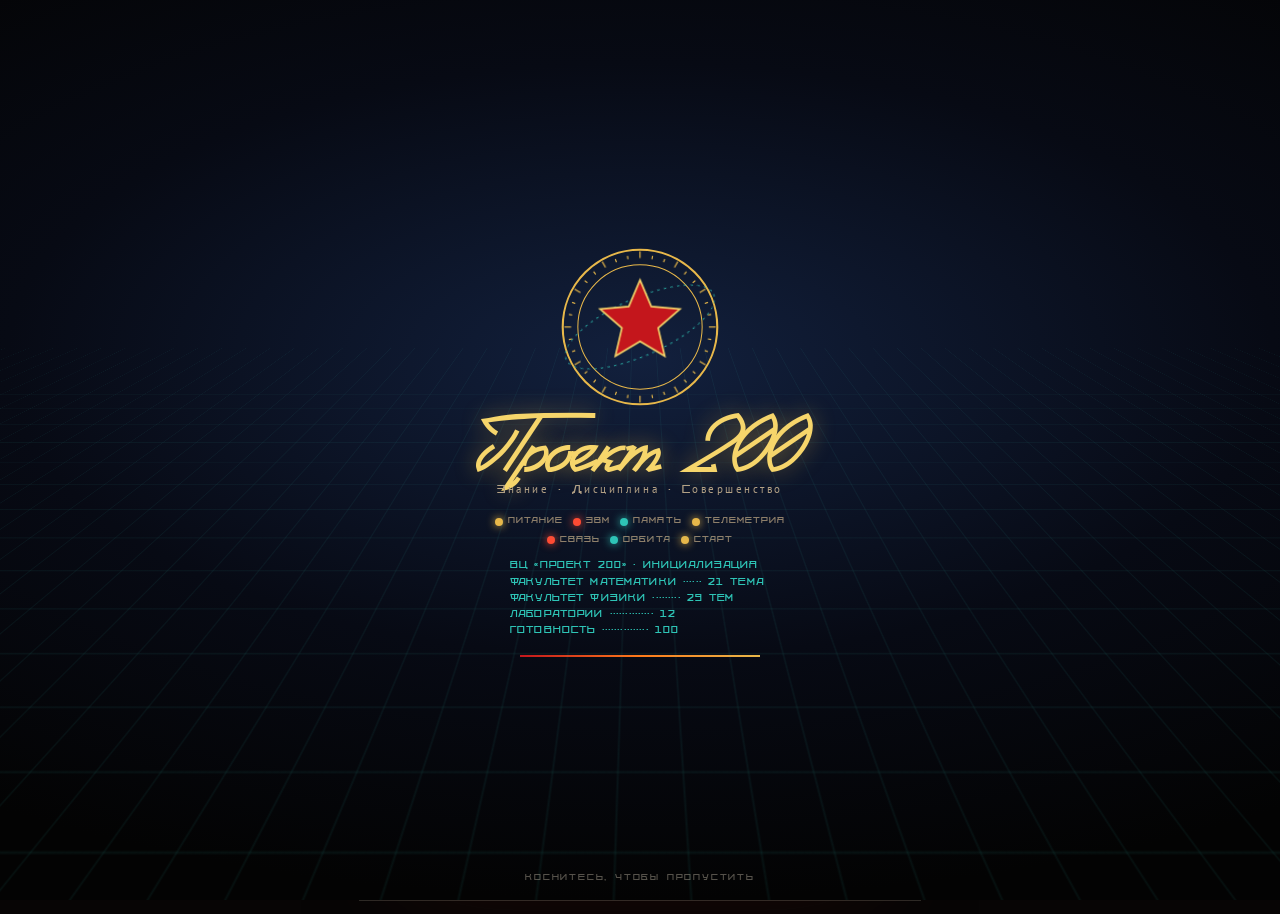
<file: index.html>
<!DOCTYPE html>
<html lang="ru">
<head>
<meta charset="utf-8">
<meta name="viewport" content="width=device-width,initial-scale=1,viewport-fit=cover">
<meta name="theme-color" content="#12100E">
<meta name="apple-mobile-web-app-capable" content="yes">
<meta name="mobile-web-app-capable" content="yes">
<meta name="apple-mobile-web-app-status-bar-style" content="black">
<meta name="apple-mobile-web-app-title" content="ПРОЕКТ 200">
<meta name="description" content="ПРОЕКТ 200 — персональная система подготовки к ЕГЭ по профильной математике и физике. Работает офлайн.">
<title>ПРОЕКТ 200</title>
<link rel="manifest" href="manifest.json">
<link rel="icon" type="image/png" sizes="192x192" href="icon-192.png">
<link rel="apple-touch-icon" href="icon-180.png">
<link rel="preload" href="kosmos129.ttf" as="font" type="font/ttf" crossorigin>
<link rel="preload" href="vkhute.ttf" as="font" type="font/ttf" crossorigin>
<link rel="stylesheet" href="https://fonts.googleapis.com/css2?family=PT+Sans:wght@400;700&display=swap">
<link rel="stylesheet" href="styles.css">
<script>try{var t=localStorage.getItem("p200-theme");if(t)document.documentElement.setAttribute("data-theme",t)}catch(e){}</script>
</head>
<body>
<div class="boot" id="boot">
  <div>Проект 200</div>
  <div>Знание · Дисциплина · Совершенство</div>
  <div>Загрузка…</div>
  <noscript><div>ДЛЯ РАБОТЫ НУЖЕН JAVASCRIPT</div></noscript>
</div>
<header id="top">
  <button class="back hide" id="backBtn" aria-label="Назад">‹</button>
  <svg class="logo" viewBox="0 0 34 34" aria-hidden="true"><circle class="disc" cx="17" cy="17" r="16"/><polygon class="gs" points="17,8.5 19.29,14.84 26.03,15.06 20.71,19.2 22.59,25.69 17,21.9 11.41,25.69 13.29,19.2 7.96,15.06 14.71,14.84"/></svg>
  <div class="ttl"><b id="ttl">ПРОЕКТ 200</b><span id="sub">Знание. Дисциплина. Совершенство.</span></div>
  <div id="topx"></div>
  <button class="ibtn" id="themeBtn" type="button" aria-label="Сменить тему оформления"><svg viewBox="0 0 24 24" aria-hidden="true"><path d="M20 14.5A8 8 0 0 1 9.5 4a8 8 0 1 0 10.5 10.5z"/></svg></button>
</header>
<main id="view"></main>
<nav id="nav">
  <button data-go="home"><svg viewBox="0 0 24 24"><use href="#i-file"/></svg>Дело</button>
  <button data-go="fac/math"><svg viewBox="0 0 24 24"><use href="#i-compass"/></svg>Матем.</button>
  <button data-go="fac/phys"><svg viewBox="0 0 24 24"><use href="#i-atom"/></svg>Физика</button>
  <button data-go="exam"><svg viewBox="0 0 24 24"><use href="#i-seal"/></svg>Комиссия</button>
  <button data-go="more"><svg viewBox="0 0 24 24"><use href="#i-menu"/></svg>Ещё</button>
</nav>

<svg width="0" height="0" style="position:absolute" aria-hidden="true">
  <defs>
    <symbol id="i-star" viewBox="0 0 100 100"><path fill="#ffd27a" d="M50 4l13.4 31.6 34.2 3-26 22.5 7.8 33.5L50 77 20.6 94.6l7.8-33.5-26-22.5 34.2-3z"/><path fill="#b3261e" d="M50 16l9.8 23 24.9 2.2-18.9 16.4 5.7 24.4L50 69.2 28.5 82l5.7-24.4-18.9-16.4 24.9-2.2z"/></symbol>
    <symbol id="i-file" viewBox="0 0 24 24"><path fill="none" stroke="currentColor" stroke-width="1.8" d="M6 2h9l4 4v16H6zM15 2v4h4M9 11h7M9 15h7M9 19h4"/></symbol>
    <symbol id="i-compass" viewBox="0 0 24 24"><g fill="none" stroke="currentColor" stroke-width="1.8"><circle cx="12" cy="5" r="2"/><path d="M11 7L5 21M13 7l6 14M7.5 15h9"/></g></symbol>
    <symbol id="i-atom" viewBox="0 0 24 24"><g fill="none" stroke="currentColor" stroke-width="1.6"><ellipse cx="12" cy="12" rx="10" ry="4"/><ellipse cx="12" cy="12" rx="10" ry="4" transform="rotate(60 12 12)"/><ellipse cx="12" cy="12" rx="10" ry="4" transform="rotate(120 12 12)"/></g><circle cx="12" cy="12" r="2" fill="currentColor"/></symbol>
    <symbol id="i-seal" viewBox="0 0 24 24"><g fill="none" stroke="currentColor" stroke-width="1.8"><circle cx="12" cy="10" r="7"/><path d="M8 16l-2 6 6-3 6 3-2-6"/><path d="M12 6l1.2 2.6 2.8.3-2.1 1.9.6 2.8L12 12.2l-2.5 1.4.6-2.8L8 8.9l2.8-.3z"/></g></symbol>
    <symbol id="i-menu" viewBox="0 0 24 24"><path stroke="currentColor" stroke-width="2" d="M4 6h16M4 12h16M4 18h16"/></symbol>
    <symbol id="i-book" viewBox="0 0 24 24"><path fill="none" stroke="currentColor" stroke-width="1.8" d="M3 5c3-1 6-1 9 1 3-2 6-2 9-1v14c-3-1-6-1-9 1-3-2-6-2-9-1zM12 6v14"/></symbol>
    <symbol id="i-flask" viewBox="0 0 24 24"><path fill="none" stroke="currentColor" stroke-width="1.8" d="M9 2h6M10 2v7L4 20h16l-6-11V2M7 15h10"/></symbol>
    <symbol id="i-chart" viewBox="0 0 24 24"><path fill="none" stroke="currentColor" stroke-width="1.8" d="M3 3v18h18M7 16v-4M12 16V8M17 16v-7"/></symbol>
    <symbol id="i-medal" viewBox="0 0 24 24"><g fill="none" stroke="currentColor" stroke-width="1.8"><path d="M8 2l4 7 4-7"/><circle cx="12" cy="15" r="6"/><path d="M12 12l1 2h2l-1.6 1.3.6 2.2-2-1.3-2 1.3.6-2.2L9 14h2z"/></g></symbol>
    <symbol id="i-gear" viewBox="0 0 24 24"><g fill="none" stroke="currentColor" stroke-width="1.8"><circle cx="12" cy="12" r="3.2"/><path d="M12 2v3M12 19v3M2 12h3M19 12h3M4.9 4.9l2.1 2.1M17 17l2.1 2.1M4.9 19.1L7 17M17 7l2.1-2.1"/></g></symbol>
    <symbol id="i-plan" viewBox="0 0 24 24"><g fill="none" stroke="currentColor" stroke-width="1.8"><rect x="3" y="4" width="18" height="17" rx="2"/><path d="M3 9h18M8 2v4M16 2v4M7 13h3M7 17h3M13 13h4"/></g></symbol>
  </defs>
</svg>

<script src="core.js"></script>
<script src="database.js"></script>
<script src="content-math.js"></script>
<script src="content-physics.js"></script>
<script src="tasks.js"></script>
<script src="viz.js"></script>
<script src="labs.js"></script>
<script src="fx.js"></script>
<script src="exam.js"></script>
<script src="app.js"></script>
</body>
</html>
</file>
<file: styles.css>
/* ПРОЕКТ 200 — стиль «школьная тетрадь и почтовая марка»: лист в линейку с красным полем,
   двойные рамки, звёзды вместо точек, штемпели. Заголовки — Kosmos 129, плакатные надписи — VKHUTETYPE, текст — PT Sans. */
@font-face { font-family: 'Kosmos129'; src: url(kosmos129.ttf) format('truetype'); font-weight: 400; font-style: normal; font-display: swap; }
@font-face { font-family: 'VKHUTE'; src: url(vkhute.ttf) format('truetype'); font-weight: 400; font-style: normal; font-display: swap;
  unicode-range: U+0030-003A, U+0021, U+002C, U+002E, U+002F, U+003B, U+0028, U+0029, U+002D, U+0020, U+0401, U+0410-042F, U+2013, U+2014, U+00AB, U+00BB, U+00B7; }
/* Тёмная тема — основная: угольно-чёрный, графит, глубокий бордовый, насыщенный красный, тёмный орех.
   Светлая «тетрадная» тема включается кнопкой в шапке. */
:root {
  --bg: #070505; --paper: #12100E; --paper-2: #1F1611; --card: #19130F;
  --ink: #F1E6CF; --ink-2: #B3A185; --line: rgba(241, 230, 207, .16);
  --rule: rgba(140, 170, 230, .06); --margin: rgba(196, 22, 28, .45);
  --shadow: 0 16px 34px -22px rgba(0, 0, 0, .9);
  --accent: #FF6F5E; --red: #C4161C; --amber: #E58A1F; --yellow: #E8B84A; --brick: #5E0A10; --walnut: #3A2418;
  --copper: #B87333; --orange: #FF7A1A; --fire: #E8321E; --cosmos: #0B1B3A; --turq: #2EC4B6; --coldw: #EAF2FF;
  --cream: #FBF3DD; --gold-t: #F6D56B; --err: #FF8E7C; --stampink: #8FA4FF; --ok: #7FC46A; --ok-l: rgba(127, 196, 106, .13);
  --star: polygon(50% 0, 61.8% 35.4%, 97.6% 35.4%, 68.9% 57.3%, 79.4% 91.2%, 50% 70.2%, 20.6% 91.2%, 31.1% 57.3%, 2.4% 35.4%, 38.2% 35.4%);
  --f-script: 'Kosmos129', 'PT Sans', Georgia, serif;
  --f-num: 'VKHUTE', 'Kosmos129', 'PT Sans', sans-serif;
  --f-lab: 'VKHUTE', 'PT Sans', sans-serif;
  --f-body: 'PT Sans', system-ui, -apple-system, 'Segoe UI', Roboto, sans-serif;
  --f-math: Georgia, 'Times New Roman', 'DejaVu Serif', serif;
  --ease: cubic-bezier(.2, .7, .2, 1);
  --sat: env(safe-area-inset-top, 0px); --sab: env(safe-area-inset-bottom, 0px); --sal: env(safe-area-inset-left, 0px); --sar: env(safe-area-inset-right, 0px);
  --r: 12px; color-scheme: dark;
}
:root[data-theme="light"] {
  --bg: #D6C9A8; --paper: #F3E9D0; --paper-2: #E9DDBB; --card: #FCF6E4; --ink: #2B1A14; --ink-2: #6A5547; --line: rgba(43, 26, 20, .2);
  --rule: rgba(46, 88, 168, .15); --margin: rgba(196, 22, 28, .5); --shadow: 0 14px 30px -22px rgba(70, 20, 10, .55);
  --accent: #B5121B; --yellow: #EDB92B; --brick: #7E0F14; --err: #A60F18; --stampink: #2E3A8C; --ok: #3E6B2F; --ok-l: rgba(62, 107, 47, .14); color-scheme: light;
}

* { box-sizing: border-box; -webkit-tap-highlight-color: transparent; }
html { -webkit-text-size-adjust: 100%; }
body { margin: 0; background: var(--bg); color: var(--ink); font: 400 16px/1.5 var(--f-body); overflow-x: clip; min-height: 100vh; min-height: 100dvh; }
body::before { content: ""; position: fixed; inset: 0 0 auto; height: var(--sat); z-index: 40; background: var(--paper); }
button, input, select, textarea { font: inherit; color: inherit; }
button { cursor: pointer; border: 0; background: none; padding: 0; }
a { color: var(--accent); }
:focus-visible { outline: 3px solid var(--accent); outline-offset: 3px; }
h1, h2, h3, .h { font-family: var(--f-script); font-weight: 400; font-synthesis: none; line-height: 1.05; margin: 0; letter-spacing: 0; text-transform: none; }
h1 { font-size: 38px; } h2 { font-size: 30px; } h3 { font-size: 25px; }
p { margin: .5em 0; }
sup, sub { font-size: .72em; line-height: 0; }
.mono { font-family: var(--f-body); font-variant-numeric: tabular-nums; font-weight: 700; }
.muted { color: var(--ink-2); }
.small { font-size: 13.5px; }
.center { text-align: center; }
.hide { display: none !important; }

/* ===== шапка ===== */
#top { position: sticky; top: var(--sat); z-index: 30; max-width: 560px; margin-inline: auto; display: flex; align-items: center; gap: 10px; height: 62px;
  padding: 0 max(16px, var(--sar)) 0 max(18px, var(--sal)); background: var(--paper); border-bottom: 3px double var(--ink-2); color: var(--ink); }
#top .back, .ibtn { width: 36px; height: 36px; flex: none; display: grid; place-items: center; border: 1px solid var(--ink-2); border-radius: 50%; font-size: 22px; line-height: 1; color: var(--ink); background: transparent; transition: background .2s; }
#top .back:active, .ibtn:active { background: var(--paper-2); }
.ibtn svg { width: 17px; height: 17px; stroke: currentColor; fill: none; stroke-width: 1.8; stroke-linecap: round; stroke-linejoin: round; }
.logo { width: 36px; height: 36px; flex: none; }
.logo .disc { fill: var(--red); stroke: var(--brick); stroke-width: 1.5; }
.logo .gs { fill: var(--yellow); stroke: var(--brick); stroke-width: .8; stroke-linejoin: round; }
#top .ttl { flex: 1; min-width: 0; }
#top .ttl b { display: block; font: 400 25px/1 var(--f-script); font-synthesis: none; white-space: nowrap; overflow: hidden; text-overflow: ellipsis; }
#top .ttl span { display: block; margin-top: 3px; font: 400 9.5px/1.1 var(--f-lab); letter-spacing: .16em; text-transform: uppercase; color: var(--ink-2); white-space: nowrap; overflow: hidden; text-overflow: ellipsis; }

/* ===== тетрадный лист ===== */
#view { position: relative; max-width: 560px; margin: 0 auto; animation: screenIn .45s var(--ease) both;
  padding: 18px max(16px, var(--sar)) calc(112px + var(--sab)) max(22px, var(--sal));
  min-height: calc(100dvh - 62px - var(--sat));
  background-color: var(--paper);
  background-image: repeating-linear-gradient(to bottom, transparent 0, transparent 27px, var(--rule) 27px, var(--rule) 28px);
  box-shadow: 0 0 0 1px var(--line), 0 40px 90px -50px rgba(40, 10, 5, .6); }
#view::before { content: ""; position: absolute; top: 0; bottom: 0; left: 9px; width: 4px; border-left: 1px solid var(--margin); border-right: 1px solid var(--margin); pointer-events: none; }
@keyframes screenIn { from { opacity: 0; transform: translateY(14px); } }

/* ===== нижняя навигация ===== */
#nav { position: fixed; z-index: 30; bottom: calc(10px + var(--sab)); left: max(12px, var(--sal)); right: max(12px, var(--sar)); max-width: 536px; margin-inline: auto;
  display: grid; grid-auto-flow: column; grid-auto-columns: minmax(0, 1fr); padding: 6px; background: var(--card); border: 1px solid var(--ink-2); border-radius: 28px;
  box-shadow: inset 0 0 0 3px var(--card), inset 0 0 0 4px var(--line), 0 18px 40px -18px rgba(50, 10, 5, .6); }
#nav button { display: grid; justify-items: center; gap: 3px; padding: 4px 0 5px; font: 700 9.5px/1 var(--f-body); letter-spacing: .06em; text-transform: uppercase; color: var(--ink-2); min-height: 48px; }
#nav button svg { width: 48px; height: 30px; padding: 4px 13px; border-radius: 15px; transition: background .3s var(--ease), color .3s; }
#nav button.on { color: var(--ink); }
#nav button.on svg { background: var(--red); color: var(--cream); }

/* ===== карточки: двойная рамка ===== */
.card { position: relative; background: var(--card); border: 1px solid var(--ink-2); border-radius: var(--r); padding: 18px 18px 16px; margin: 0 0 14px;
  box-shadow: inset 0 0 0 4px var(--card), inset 0 0 0 5px var(--line), var(--shadow); }
.card > h2, .card > h3, .card .row > h3, .card .row > h2 { display: flex; align-items: center; gap: 10px; margin-bottom: 8px; }
.card > h3::before, .card .row > h3::before { content: ""; width: 14px; height: 14px; background: var(--red); clip-path: var(--star); flex: none; }
.card.form { background: var(--paper-2); border-style: solid; }
.card.red { overflow: hidden; border-color: var(--brick); color: var(--cream); background: radial-gradient(120% 140% at 100% 0%, #E2352E 0%, #C4161C 45%, #8C0E15 100%);
  box-shadow: inset 0 0 0 5px #B3111A, inset 0 0 0 6px rgba(251, 243, 221, .55), var(--shadow); }
.card.red::after { content: ""; position: absolute; right: -16px; bottom: -26px; width: 130px; height: 130px; background: rgba(251, 243, 221, .1); clip-path: var(--star); pointer-events: none; }
.card.red > * { position: relative; z-index: 1; }
.card.dark { background: var(--brick); color: var(--cream); border-color: #3F0709; box-shadow: inset 0 0 0 4px var(--brick), inset 0 0 0 5px rgba(251, 243, 221, .35), var(--shadow); }
.card .lbl, .lbl { font: 400 11px/1.3 var(--f-lab); letter-spacing: .14em; text-transform: uppercase; color: var(--ink-2); }
.card.red .lbl, .card.dark .lbl { color: var(--gold-t); }
.tap { display: block; width: 100%; text-align: left; color: inherit; transition: transform .15s; }
.tap:active { transform: scale(.98); }
.grid2 { display: grid; grid-template-columns: 1fr 1fr; gap: 12px; }
.grid3 { display: grid; grid-template-columns: repeat(3, 1fr); gap: 8px; }
.row { display: flex; align-items: center; gap: 10px; }
.row > .grow { flex: 1; min-width: 0; }
.sep { height: 0; border-top: 1px dashed var(--line); margin: 14px 0; }
.tile { position: relative; background: var(--card); border: 1px solid var(--ink-2); border-radius: var(--r); padding: 14px; display: flex; flex-direction: column; gap: 6px; min-height: 104px; text-align: left;
  box-shadow: inset 0 0 0 4px var(--card), inset 0 0 0 5px var(--line), var(--shadow); }
.tile .ic { width: 32px; height: 32px; color: var(--red); }
.tile b { font: 400 22px/1.02 var(--f-script); font-synthesis: none; }
.tile small { color: var(--ink-2); font-size: 12.5px; line-height: 1.3; }

/* заголовок раздела со звездой и двойной чертой */
.sec-t { margin: 30px 0 16px; padding-bottom: 12px; display: flex; align-items: baseline; justify-content: space-between; gap: 12px;
  background: linear-gradient(var(--ink), var(--ink)) 0 100% / 100% 1px no-repeat, linear-gradient(var(--ink), var(--ink)) 0 calc(100% - 4px) / 100% 2px no-repeat; }
.sec-t h2 { display: flex; align-items: center; gap: 10px; font-size: 32px; }
.sec-t h2::before { content: ""; width: 17px; height: 17px; background: var(--red); clip-path: var(--star); flex: none; }
.sec-t span, .sec-t a { font: 400 11px/1 var(--f-lab); letter-spacing: .12em; text-transform: uppercase; color: var(--accent); text-decoration: none; }

/* ===== кнопки ===== */
.btn { display: inline-flex; align-items: center; justify-content: center; gap: 8px; min-height: 46px; padding: 13px 22px 12px; background: var(--red); color: var(--cream); border: 1px solid var(--brick); border-radius: 999px;
  font: 400 12.5px/1.15 var(--f-lab); letter-spacing: .14em; text-transform: uppercase; text-align: center; transition: background .25s, color .25s, transform .15s; }
.btn:active { transform: scale(.98); background: var(--brick); }
.btn.sec { background: transparent; color: var(--ink); border-color: var(--ink-2); }
.btn.sec:active { background: var(--yellow); color: #2B1A14; border-color: var(--brick); }
.btn.gold { background: var(--yellow); color: #2B1A14; border-color: var(--brick); }
.btn.ghost { background: transparent; color: var(--accent); border: 1px dashed var(--accent); }
.btn.full { width: 100%; }
.btn.sm { min-height: 36px; padding: 9px 14px 8px; font-size: 11px; }
.btn[disabled] { background: transparent; color: var(--ink-2); border-color: var(--line); pointer-events: none; }
.btns { display: flex; gap: 8px; flex-wrap: wrap; margin-top: 12px; }
.btns .btn { flex: 1; }
.chip { display: inline-flex; align-items: center; gap: 6px; padding: 7px 13px; border-radius: 999px; border: 1px solid var(--ink-2); background: var(--card); color: var(--ink); font-size: 13.5px; min-height: 36px; transition: background .2s, color .2s; }
.chip.on { background: var(--red); color: var(--cream); border-color: var(--brick); }
.chips { display: flex; flex-wrap: wrap; gap: 6px; }
.seg { display: flex; gap: 2px; padding: 4px; border-radius: 999px; background: var(--paper-2); border: 1px solid var(--ink-2); margin-bottom: 16px; position: sticky; top: calc(var(--sat) + 70px); z-index: 10; }
.seg button { flex: 1; min-height: 38px; border-radius: 999px; font: 400 10.5px/1 var(--f-lab); letter-spacing: .1em; text-transform: uppercase; color: var(--ink-2); transition: background .25s, color .25s; }
.seg button.on { background: var(--red); color: var(--cream); }

/* ===== прогресс ===== */
.bar { position: relative; height: 6px; border-radius: 6px; background: var(--line); overflow: visible; margin: 8px 0; }
.bar i { display: block; height: 100%; border-radius: 6px; background: var(--red); transition: width .6s var(--ease); }
.bar.g i { background: var(--yellow); }
.bar.k i { background: var(--ok); }
.card.red .bar { background: rgba(251, 243, 221, .25); }
.ring { width: 84px; height: 84px; }
.big { font: 400 56px/1 var(--f-num); color: var(--red); font-variant-numeric: tabular-nums; letter-spacing: -.01em; text-shadow: 3px 3px 0 rgba(237, 185, 43, .55); }
.badge { display: inline-block; padding: 3px 8px 2px; border-radius: 999px; font: 400 10px/1.3 var(--f-lab); letter-spacing: .12em; text-transform: uppercase; background: var(--paper-2); color: var(--ink-2); border: 1px solid var(--line); }
.badge.r { background: transparent; color: var(--red); border: 1.5px solid var(--red); border-radius: 3px; transform: rotate(-4deg); }
.badge.k { background: var(--ok-l); color: var(--ok); border-color: var(--ok); }

/* ===== главный экран: марка, лента, отсчёт ===== */
.pw { padding-top: 2px; }
.pstamp { position: relative; padding: 16px 16px 40px; cursor: pointer; background: radial-gradient(circle at 10px 10px, transparent 5px, #FBF3DD 5.5px) 0 0 / 20px 20px round; filter: drop-shadow(0 12px 14px rgba(70, 15, 10, .4)); }
.pstamp-in { position: relative; overflow: hidden; background: #C4161C; }
.pstamp-in svg { display: block; width: 100%; height: auto; aspect-ratio: 560 / 232; }
.pstamp-c { position: absolute; left: 20px; bottom: 13px; font: 400 11px/1 var(--f-lab); letter-spacing: .16em; text-transform: uppercase; color: #7E0F14; }
.art-t { position: absolute; left: 14px; bottom: 12px; pointer-events: none; }
.art-n { font: 400 clamp(2.4rem, 11vw, 3.4rem)/.95 var(--f-script); color: #FBF3DD; text-shadow: 0 2px 14px rgba(60, 5, 8, .6); }
.art-s { margin-top: 6px; font: 400 9.5px/1.2 var(--f-lab); letter-spacing: .2em; text-transform: uppercase; color: #F6D56B; }
.art-v { position: absolute; right: 12px; top: 8px; font: 400 32px/1 var(--f-num); color: #F6D56B; text-shadow: 0 2px 10px rgba(60, 5, 8, .6); pointer-events: none; }
.art-v small { font: 400 10px/1 var(--f-lab); letter-spacing: .12em; margin-left: 3px; }
.pm { position: absolute; right: -16px; bottom: -26px; width: 140px; pointer-events: none; transform: rotate(-9deg); color: var(--stampink); opacity: .82; }
.pm circle, .pm path.wv { fill: none; stroke: currentColor; stroke-width: 1.6; }
.pm text { fill: currentColor; font-family: var(--f-lab); font-size: 7.4px; letter-spacing: .08em; text-transform: uppercase; }
.pm .pmb { font-size: 12px; font-family: var(--f-num); letter-spacing: 0; }
#art .burst { transform-origin: 430px 104px; animation: spin 240s linear infinite; }
#art .sp { transform-origin: 430px 104px; animation: spin 24s linear infinite; }
#art .rkw { animation: float 5s ease-in-out infinite alternate; }
#art .flame { transform-box: fill-box; transform-origin: 50% 0%; animation: flick .35s ease-in-out infinite alternate; }
#art .win { animation: tw 3.4s ease-in-out infinite; animation-delay: var(--t); }
#art .st { fill: #FBF3DD; animation: tw 4s ease-in-out infinite; animation-delay: var(--t); }
#art.go .astar { transform-box: fill-box; transform-origin: center; animation: starIn 1.2s var(--ease) both; }
#art.go .rk { animation: lift 1.4s var(--ease) both; }
.rb { margin: 12px calc(-1 * max(16px, var(--sar))) 0 calc(-1 * max(22px, var(--sal))); overflow: hidden; background: var(--red); border-block: 2px solid var(--brick); padding: 10px 0; position: relative; z-index: 1; }
.rb-t { display: flex; width: max-content; animation: marq 46s linear infinite; }
.rb-s { display: flex; align-items: center; flex: none; }
.rb-s span { font: 400 13px/1 var(--f-lab); letter-spacing: .16em; text-transform: uppercase; color: #FBF3DD; white-space: nowrap; }
.rb-s i { width: 13px; height: 13px; margin-inline: 20px; background: #F6D56B; clip-path: var(--star); flex: none; }
.cd { margin-top: 24px; }
.cd-top { display: flex; align-items: center; gap: 16px; }
.cd-n { font: 400 72px/1 var(--f-num); color: var(--red); font-variant-numeric: tabular-nums; letter-spacing: -.02em; text-shadow: 3px 3px 0 rgba(237, 185, 43, .55); }
.cd-t { font: 400 25px/1.1 var(--f-script); font-synthesis: none; }
.cd-t small { display: block; margin-top: 6px; font: 400 13px/1.3 var(--f-body); color: var(--ink-2); }
.trk { position: relative; margin-top: 18px; height: 3px; background: var(--line); border-radius: 3px; }
.trk i { position: absolute; left: 0; top: 0; height: 3px; width: var(--w, 0%); background: var(--red); border-radius: 3px; animation: grow 1.6s var(--ease) both; }
.trk b { position: absolute; top: 1px; left: var(--w, 0%); width: 20px; height: 20px; margin: -10px 0 0 -10px; background: var(--yellow); clip-path: var(--star); filter: drop-shadow(0 0 1px var(--brick)); animation: mark 1.6s var(--ease) both; }
.trk-l { margin-top: 14px; display: flex; justify-content: space-between; font-size: 12px; color: var(--ink-2); }
.dossier-head { display: flex; gap: 14px; align-items: center; }
.emblem { width: 92px; height: 92px; flex: none; filter: drop-shadow(0 6px 10px rgba(80, 20, 10, .3)); }
.motto { font: 400 10.5px/1.3 var(--f-lab); letter-spacing: .18em; text-transform: uppercase; color: var(--ink-2); }
.goal { font: 400 12.5px/1.7 var(--f-lab); letter-spacing: .14em; text-transform: uppercase; }
.goal b { font-weight: 400; }
/* штемпель (синие чернила) */
.stamp { position: absolute; right: 14px; top: 12px; border: 2px solid var(--stampink); color: var(--stampink); border-radius: 6px; padding: 4px 9px 3px; font: 400 11px/1.2 var(--f-lab); letter-spacing: .14em; text-transform: uppercase; transform: rotate(-8deg); opacity: .8; }

/* ===== списки тем ===== */
.tl { list-style: none; margin: 0; padding: 0; }
.tl li { border-top: 1px dashed var(--line); }
.tl li:first-child { border-top: 0; }
.tl .tap { display: flex; gap: 14px; align-items: center; padding: 12px 2px; min-height: 58px; }
.num { width: 32px; height: 32px; border-radius: 50%; flex: none; display: grid; place-items: center; border: 1px solid var(--ink-2); font: 400 14px/1 var(--f-num); color: var(--ink-2); background: transparent; transition: background .3s, color .3s; }
.num.done { background: var(--red); border-color: var(--brick); color: var(--cream); }
.num.mid { background: var(--yellow); border-color: var(--brick); color: #2B1A14; }
.tl .t { flex: 1; min-width: 0; text-align: left; color: inherit; }
.tl .t b { display: block; font-weight: 700; font-size: 16px; line-height: 1.25; }
.tl .t small { color: var(--ink-2); font-size: 13px; }

/* ===== учебный текст ===== */
.txt { font: 400 17px/28px var(--f-body); }
.txt h3 { display: flex; align-items: center; gap: 9px; margin: 22px 0 8px; font-size: 26px; color: var(--ink); }
.txt h3::before { content: ""; width: 13px; height: 13px; background: var(--red); clip-path: var(--star); flex: none; }
.txt > h3:first-child { margin-top: 0; }
.txt ul, .txt ol { padding-left: 22px; margin: .4em 0; }
.txt ul { list-style: none; padding-left: 4px; }
.txt ul > li { position: relative; padding-left: 20px; }
.txt ul > li::before { content: ""; position: absolute; left: 0; top: 9px; width: 10px; height: 10px; background: var(--red); clip-path: var(--star); }
.txt li { margin: .25em 0; }
.txt table { border-collapse: collapse; width: 100%; font: 400 14.5px/1.4 var(--f-body); margin: 10px 0; }
.txt td, .txt th { border: 1px solid var(--line); padding: 6px 7px; text-align: left; vertical-align: top; }
.txt th { background: var(--paper-2); font: 400 11px/1.3 var(--f-lab); letter-spacing: .1em; text-transform: uppercase; }
.tblw { overflow-x: auto; -webkit-overflow-scrolling: touch; }
.def { border-left: 3px solid var(--red); background: var(--paper-2); padding: 9px 13px; margin: 10px 0; border-radius: 0 10px 10px 0; line-height: 1.5; }
.def b { font: 400 11px/1.3 var(--f-lab); letter-spacing: .12em; text-transform: uppercase; color: var(--accent); }
.note { margin: 14px 0; padding: 14px 16px; border-radius: 10px; background: var(--paper-2); border: 1px dashed var(--ink-2); color: var(--ink-2); font: 400 14.5px/1.5 var(--f-body); }
.warnbox { position: relative; padding: 10px 14px 10px 36px; margin: 8px 0; border-radius: 10px; border: 1.5px solid var(--red); background: rgba(196, 22, 28, .06); font: 400 15px/1.45 var(--f-body); }
.warnbox::before { content: ""; position: absolute; left: 12px; top: 14px; width: 14px; height: 14px; background: var(--red); clip-path: var(--star); }
.fm { display: block; font: 400 19px/1.4 var(--f-math); text-align: center; padding: 10px; margin: 8px 0; background: var(--card); border: 1px solid var(--line); border-radius: 10px; overflow-x: auto; white-space: nowrap; }
.fr { display: inline-flex; flex-direction: column; vertical-align: middle; text-align: center; margin: 0 2px; font-size: .9em; line-height: 1.2; }
.fr > i { font-style: normal; padding: 0 3px; }
.fr > i:first-child { border-bottom: 1.2px solid currentColor; }
.rt { white-space: nowrap; } .rt > i { font-style: normal; border-top: 1.2px solid currentColor; padding: 0 2px; }
.ftab { width: 100%; border-collapse: collapse; }
.ftab td { padding: 9px 4px; border: 0 !important; border-bottom: 1px dashed var(--line) !important; vertical-align: middle; }
.ftab td:first-child { font-size: 13.5px; line-height: 1.35; color: var(--ink-2); width: 42%; }
.ftab td:last-child { font: 400 17px/1.4 var(--f-math); }
.ex { position: relative; background: var(--card); border: 1px solid var(--ink-2); border-radius: var(--r); padding: 30px 14px 12px; margin: 14px 0; box-shadow: inset 0 0 0 4px var(--card), inset 0 0 0 5px var(--line); }
.ex > b { position: absolute; top: -1px; left: 16px; padding: 7px 12px 13px; background: var(--red); color: var(--cream); font: 400 9.5px/1 var(--f-lab); letter-spacing: .16em; text-transform: uppercase; clip-path: polygon(0 0, 100% 0, 100% 100%, 50% 78%, 0 100%); }
details.sol > summary { cursor: pointer; padding: 8px 0 4px; list-style: none; font: 400 11px/1.2 var(--f-lab); letter-spacing: .14em; text-transform: uppercase; color: var(--accent); display: flex; align-items: center; gap: 8px; }
details.sol > summary::-webkit-details-marker { display: none; }
details.sol > summary::after { content: ""; width: 7px; height: 7px; border-right: 1.5px solid currentColor; border-bottom: 1.5px solid currentColor; transform: rotate(45deg) translateY(-2px); transition: transform .3s var(--ease); }
details.sol[open] > summary::after { transform: rotate(-135deg) translateY(-2px); }

/* ===== задачи ===== */
.task { font: 400 17px/1.55 var(--f-body); }
.task .tq { margin-bottom: 10px; }
.vizbox { background: #FCF6E4; border: 1px solid var(--ink-2); border-radius: 10px; padding: 6px; margin: 10px 0; text-align: center; box-shadow: inset 0 0 0 3px #FCF6E4, inset 0 0 0 4px rgba(43, 26, 20, .15); color: #2B1A14; }
.vizbox svg { max-width: 100%; height: auto; }
.ansrow { display: flex; gap: 8px; align-items: stretch; margin-top: 8px; }
.ansf { flex: 1; min-height: 52px; border: 1px solid var(--ink-2); border-radius: 10px; background: var(--card); padding: 10px 14px; font: 400 24px/1 var(--f-num); display: flex; align-items: center; overflow-x: auto; white-space: nowrap; box-shadow: inset 0 0 0 3px var(--card), inset 0 0 0 4px var(--line); }
.ansf.focus { border-color: var(--red); box-shadow: 0 0 0 3px rgba(196, 22, 28, .22); }
.ansf .cur { display: inline-block; width: 2px; height: 24px; background: var(--red); animation: blink 1s steps(1) infinite; margin-left: 1px; }
@keyframes blink { 50% { opacity: 0; } }
.ansf .ph { color: var(--ink-2); opacity: .6; font: 400 15px/1 var(--f-body); }
.unitf { width: 96px; min-height: 52px; border: 1px solid var(--ink-2); border-radius: 10px; background: var(--card); padding: 8px; font: 400 18px/1 var(--f-body); text-align: center; color: var(--ink); }
.unitf:focus, input.txtin:focus, textarea.txtin:focus, select.txtin:focus { outline: none; border-color: var(--red); box-shadow: 0 0 0 3px rgba(196, 22, 28, .22); }
input.txtin, textarea.txtin, select.txtin { width: 100%; min-width: 0; min-height: 48px; border: 1px solid var(--ink-2); border-radius: 10px; background: var(--card); padding: 12px 14px; font: 400 16px/1.35 var(--f-body); color: var(--ink); }
textarea.txtin { min-height: 110px; resize: vertical; }
.kp { display: grid; grid-template-columns: repeat(5, 1fr); gap: 6px; margin-top: 12px; user-select: none; -webkit-user-select: none; }
.kp button { min-height: 50px; border-radius: 12px; background: var(--card); border: 1px solid var(--ink-2); box-shadow: inset 0 0 0 3px var(--card), inset 0 0 0 4px var(--line); font: 400 22px/1 var(--f-num); color: var(--ink); transition: transform .1s, background .15s; }
.kp button:active { background: var(--yellow); color: #2B1A14; transform: translateY(1px); }
.kp button.op { background: var(--paper-2); box-shadow: inset 0 0 0 3px var(--paper-2), inset 0 0 0 4px var(--line); }
.kp button.del { background: transparent; color: var(--accent); border-color: var(--accent); box-shadow: none; }
.fb { position: relative; border-radius: var(--r); padding: 34px 16px 14px; margin-top: 14px; font: 400 15px/1.5 var(--f-body); animation: screenIn .3s var(--ease); background: var(--card); border: 1px solid var(--ink-2); }
.fb h4 { position: absolute; top: -1px; left: 16px; margin: 0; padding: 7px 12px 13px; color: var(--cream); font: 400 10px/1 var(--f-lab); letter-spacing: .16em; text-transform: uppercase; clip-path: polygon(0 0, 100% 0, 100% 100%, 50% 78%, 0 100%); }
.fb.ok { border-color: var(--ok); background: var(--ok-l); } .fb.ok h4 { background: var(--ok); }
.fb.bad { border-color: var(--red); background: rgba(196, 22, 28, .07); } .fb.bad h4 { background: var(--red); }
.fb ol { padding-left: 20px; margin: 6px 0; }
.fb p b, .fb > div > b { color: var(--accent); }
.opts { display: flex; flex-direction: column; gap: 8px; margin-top: 10px; }
.opt { display: flex; gap: 12px; align-items: flex-start; text-align: left; padding: 13px 14px; border: 1px solid var(--ink-2); border-radius: var(--r); background: var(--card); font: 400 15.5px/1.4 var(--f-body); min-height: 50px; color: var(--ink); box-shadow: inset 0 0 0 3px var(--card), inset 0 0 0 4px var(--line); transition: background .2s; }
.opt .k { width: 28px; height: 28px; border-radius: 50%; border: 1px solid var(--ink-2); display: grid; place-items: center; flex: none; font: 400 13px/1 var(--f-num); }
.opt.sel { border-color: var(--red); }
.opt.sel .k { background: var(--yellow); border-color: var(--brick); color: #2B1A14; }
.opt.right { border-color: var(--ok); background: var(--ok-l); box-shadow: none; }
.opt.right .k { background: var(--ok); color: #fff; border-color: var(--ok); }
.opt.wrong { border-color: var(--red); background: rgba(196, 22, 28, .08); box-shadow: none; }
.opt.wrong .k { background: var(--red); color: #fff; border-color: var(--brick); }
.match { display: flex; flex-direction: column; gap: 12px; font: 400 15px/1.45 var(--f-body); }
.match .mrow { display: flex; gap: 8px; align-items: center; flex-wrap: wrap; }
.match .ml { flex: 1 1 140px; }
.match .mb { display: flex; gap: 5px; }
.match .mb button { width: 40px; height: 40px; border-radius: 50%; border: 1px solid var(--ink-2); background: var(--card); font: 400 15px/1 var(--f-num); color: var(--ink); }
.match .mb button.on { background: var(--yellow); color: #2B1A14; border-color: var(--brick); }
.match .mb button.right { background: var(--ok); color: #fff; border-color: var(--ok); }
.match .mb button.wrong { background: var(--red); color: #fff; border-color: var(--brick); }
.stepi { margin: 12px 0; }
.stepi .lbl2 { font: 400 14px/1.35 var(--f-body); color: var(--ink-2); }
.progdots { display: flex; gap: 6px; flex-wrap: wrap; margin-bottom: 14px; }
.progdots i { width: 17px; height: 17px; background: var(--line); clip-path: var(--star); }
.progdots i.ok { background: var(--ok); } .progdots i.bad { background: var(--red); } .progdots i.cur { background: var(--yellow); filter: drop-shadow(0 0 1.5px var(--brick)); }

/* ===== экзамен ===== */
.timer { font: 400 22px/1 var(--f-num); color: var(--red); padding: 8px 14px 6px; border: 1.5px solid var(--red); border-radius: 999px; letter-spacing: .04em; font-variant-numeric: tabular-nums; background: var(--card); }
.qgrid { display: grid; grid-template-columns: repeat(auto-fill, minmax(42px, 1fr)); gap: 7px; }
.qgrid button { height: 42px; border-radius: 50%; border: 1px solid var(--ink-2); background: var(--card); font: 400 15px/1 var(--f-num); color: var(--ink); aspect-ratio: 1; justify-self: center; width: 42px; }
.qgrid button.ans { background: var(--paper-2); border-color: var(--brick); }
.qgrid button.cur { background: var(--yellow); color: #2B1A14; border-color: var(--brick); box-shadow: 0 0 0 3px rgba(237, 185, 43, .35); }
.qgrid button.ok { background: var(--ok); color: #fff; border-color: var(--ok); }
.qgrid button.bad { background: var(--red); color: #fff; border-color: var(--brick); }
.qgrid button.part { background: var(--amber); color: #2B1A14; border-color: var(--brick); }

/* ===== лаборатории ===== */
.lab canvas { width: 100%; display: block; background: #FBF7EC; border-radius: 10px; border: 1px solid var(--ink-2); touch-action: none; }
.ctl { margin: 12px 0; }
.ctl label { display: flex; justify-content: space-between; gap: 8px; font: 400 14px/1.3 var(--f-body); color: var(--ink-2); margin-bottom: 2px; }
.ctl label b { font: 400 16px/1 var(--f-num); color: var(--red); white-space: nowrap; }
input[type=range] { width: 100%; height: 36px; -webkit-appearance: none; appearance: none; background: transparent; }
input[type=range]::-webkit-slider-runnable-track { height: 3px; border-radius: 3px; background: var(--ink-2); opacity: .9; }
input[type=range]::-webkit-slider-thumb { -webkit-appearance: none; width: 28px; height: 28px; margin-top: -12.5px; border: 0; background: var(--yellow); clip-path: var(--star); filter: drop-shadow(0 0 1px var(--brick)); }
input[type=range]::-moz-range-track { height: 3px; background: var(--ink-2); }
input[type=range]::-moz-range-thumb { width: 26px; height: 26px; border: 0; background: var(--yellow); clip-path: var(--star); }
.readout { display: grid; grid-template-columns: repeat(auto-fill, minmax(140px, 1fr)); gap: 8px; margin-top: 10px; }
.readout div { background: var(--paper-2); border: 1px dashed var(--ink-2); border-radius: 10px; padding: 7px 10px; font: 700 15px/1.3 var(--f-body); font-variant-numeric: tabular-nums; color: var(--ink); }
.readout div span { display: block; margin-bottom: 2px; color: var(--ink-2); font: 400 12px/1.25 var(--f-body); }

/* ===== библиотека ===== */
.lib-item { border-top: 1px dashed var(--line); padding: 12px 0; }
.lib-item .row b { font-size: 15.5px; }
.lib-item .fm { font-size: 16px; text-align: left; white-space: normal; }
.fav { width: 40px; height: 40px; display: grid; place-items: center; font-size: 0; }
.fav::before { content: ""; width: 22px; height: 22px; background: var(--line); clip-path: var(--star); }
.fav.on::before { background: var(--yellow); filter: drop-shadow(0 0 1px var(--brick)); }

/* ===== модальные окна, тосты ===== */
#modal { position: fixed; inset: 0; z-index: 70; background: rgba(30, 8, 5, .6); display: flex; align-items: flex-end; justify-content: center; animation: fade .25s both; }
#modal .sheet { width: 100%; max-width: 560px; max-height: 88vh; overflow-y: auto; -webkit-overflow-scrolling: touch; background: var(--paper); border-radius: 26px 26px 0 0; border-top: 3px double var(--ink-2);
  padding: 22px max(18px, var(--sar)) calc(22px + var(--sab)) max(18px, var(--sal)); animation: sheetIn .45s var(--ease) both; }
#modal .sheet h3 { font-size: 28px; }
#toast { position: fixed; left: 50%; top: calc(var(--sat) + 74px); z-index: 80; transform: translateX(-50%); max-width: calc(100% - 32px); padding: 11px 20px 10px; background: var(--red); color: var(--cream); border: 1px solid var(--brick); border-radius: 999px;
  font: 400 12px/1.3 var(--f-lab); letter-spacing: .1em; text-transform: uppercase; text-align: center; box-shadow: 0 12px 24px -12px rgba(70, 15, 10, .6); animation: toastIn .3s var(--ease) both; }
@keyframes toastIn { from { opacity: 0; transform: translate(-50%, -12px); } }
@keyframes fade { from { opacity: 0; } }
@keyframes sheetIn { from { transform: translateY(40px); opacity: 0; } }
.promo { position: fixed; inset: 0; z-index: 90; display: grid; place-items: center; color: var(--cream); text-align: center; padding: 24px; animation: fade .3s;
  background: radial-gradient(120% 100% at 50% 0%, #E2352E 0%, #C4161C 45%, #5E0A10 100%); }
.promo h1 { font-size: 42px; }
.promo .st { width: 150px; height: 150px; animation: starIn 1.2s var(--ease); }
.cert { position: relative; background: var(--card); border: 1px solid var(--ink-2); border-radius: var(--r); padding: 24px 18px; text-align: center; color: var(--ink);
  box-shadow: inset 0 0 0 5px var(--card), inset 0 0 0 6px var(--ink-2), inset 0 0 0 9px var(--card), inset 0 0 0 10px var(--line), var(--shadow); }
.cert .ttl { font: 400 12px/1.3 var(--f-lab); letter-spacing: .22em; color: var(--red); text-transform: uppercase; }
.cert .nm { font: 400 32px/1.1 var(--f-script); margin: 8px 0; border-bottom: 1px solid var(--ink-2); display: inline-block; padding: 0 12px; }
.cert h2 { color: var(--red); }
.ach { display: flex; gap: 12px; align-items: center; padding: 11px 0; border-top: 1px dashed var(--line); }
.ach .md { width: 40px; height: 40px; flex: none; }
.ach.off { opacity: .45; filter: grayscale(1); }
.boot { position: fixed; inset: 0; z-index: 100; background: var(--paper); color: var(--ink); padding: calc(var(--sat) + 40px) 26px; display: flex; flex-direction: column; gap: 8px; font: 400 12px/1.4 var(--f-lab); letter-spacing: .16em; text-transform: uppercase; transition: opacity .4s; }
.boot div:first-child { font: 400 38px/1 var(--f-script); letter-spacing: 0; text-transform: none; color: var(--red); }
.boot.out { opacity: 0; pointer-events: none; }
.upd { position: fixed; left: 12px; right: 12px; top: calc(var(--sat) + 72px); z-index: 75; max-width: 536px; margin-inline: auto; background: var(--yellow); color: #2B1A14; border: 1px solid var(--brick); border-radius: 999px; padding: 8px 8px 8px 18px; display: flex; align-items: center; gap: 10px; font: 400 11px/1.3 var(--f-lab); letter-spacing: .1em; text-transform: uppercase; box-shadow: var(--shadow); }
.upd .grow { flex: 1; }

@keyframes spin { to { transform: rotate(360deg); } }
@keyframes tw { 50% { opacity: .25; } }
@keyframes grow { from { width: 0; } }
@keyframes mark { from { left: 0; } }
@keyframes marq { to { transform: translateX(-50%); } }
@keyframes float { from { transform: translate(0, 4px); } to { transform: translate(5px, -8px); } }
@keyframes flick { from { transform: scaleY(.7); } to { transform: scaleY(1.15); } }
@keyframes starIn { from { transform: scale(.3) rotate(-40deg); opacity: 0; } }
@keyframes lift { from { transform: translateY(60px); opacity: 0; } }
@media (max-width: 380px) {
  .cd-n { font-size: 58px; } .big { font-size: 46px; } .tile b { font-size: 20px; } #top .ttl b { font-size: 22px; }
  .grid3 { gap: 4px; }
}
@media (prefers-reduced-motion: reduce) {
  *, *::before, *::after { animation-duration: .001ms !important; animation-iteration-count: 1 !important; animation-delay: 0s !important; transition-duration: .001ms !important; }
  .rb-t { animation: none; flex-wrap: wrap; width: auto; }
}

/* ===== отключение и снижение анимаций ===== */
.anim-off *, .anim-off *::before, .anim-off *::after { animation: none !important; transition: none !important; }
.anim-low #art .burst, .anim-low #art .win, .anim-low #art .st { animation: none; }
.anim-low .rb-t { animation-duration: 90s; }

/* ===== заставка ===== */
.splash { position: fixed; inset: 0; z-index: 120; display: grid; place-content: center; justify-items: center; gap: 10px; padding: 20px; overflow: hidden; color: #F1E6CF;
  background: radial-gradient(90% 60% at 50% 40%, #12203D 0%, #070A14 55%, #030303 100%); transition: opacity .45s; }
.splash.out { opacity: 0; pointer-events: none; }
.sp-grid { position: absolute; inset: -20%; background-image: linear-gradient(rgba(46,196,182,.07) 1px, transparent 1px), linear-gradient(90deg, rgba(46,196,182,.07) 1px, transparent 1px); background-size: 34px 34px; transform: perspective(500px) rotateX(55deg) translateY(30%); opacity: 0; animation: spFade 1.2s .1s both; }
.sp-emb { width: 168px; height: 168px; overflow: visible; }
.sp-emb circle, .sp-emb ellipse, .sp-emb line { fill: none; stroke: #E8B84A; }
.sp-c1 { stroke-width: 2.5; stroke-dasharray: 580; stroke-dashoffset: 580; animation: spDraw 1.1s .15s var(--ease) forwards; }
.sp-c2 { stroke-width: 1.2; stroke-dasharray: 470; stroke-dashoffset: 470; animation: spDraw 1s .35s var(--ease) forwards; }
.sp-ticks line { stroke-width: 1.4; opacity: 0; animation: spFade .5s .7s forwards; }
.sp-orb { stroke: #2EC4B6 !important; stroke-width: 1; stroke-dasharray: 3 5; opacity: 0; animation: spFade .4s .9s forwards; }
.sp-sat-g { transform-origin: 100px 100px; }
.sp-sat { fill: #EAF2FF; stroke: none !important; opacity: 0; transform-box: view-box; transform-origin: 100px 100px; animation: spFade .3s 1s forwards, spOrbit 2.6s 1s linear infinite; }
.sp-star { fill: #C4161C; stroke: #F6D56B; stroke-width: 2; transform-box: fill-box; transform-origin: center; animation: starIn 1s .55s var(--ease) both; }
.sp-title { font: 400 54px/1 var(--f-script); color: #F6D56B; text-shadow: 0 0 22px rgba(232,184,74,.45); opacity: 0; animation: spTitle .9s 1.15s var(--ease) both; }
.sp-motto { font: 400 10.5px/1.2 var(--f-lab); letter-spacing: .24em; color: #B3A185; opacity: 0; animation: spFade .6s 1.5s forwards; }
.sp-lights { display: flex; gap: 10px; flex-wrap: wrap; justify-content: center; margin-top: 10px; max-width: 340px; }
.sp-lights div { display: flex; align-items: center; gap: 5px; font: 400 8.5px/1 var(--f-lab); letter-spacing: .12em; text-transform: uppercase; color: #8E7F6A; }
.sp-lights i { width: 8px; height: 8px; border-radius: 50%; background: #2A2220; animation: spLight .25s calc(1.3s + var(--i) * .12s) forwards; }
.sp-lights div:nth-child(3n) i { --lc: #2EC4B6; } .sp-lights div:nth-child(3n+1) i { --lc: #E8B84A; } .sp-lights div:nth-child(3n+2) i { --lc: #FF4B33; }
.sp-tel { font: 400 9.5px/1.7 var(--f-lab); letter-spacing: .12em; color: #2EC4B6; text-align: left; min-width: 260px; margin-top: 4px; }
.sp-tel div { opacity: 0; animation: spFade .2s calc(1.5s + var(--i) * .22s) forwards; white-space: nowrap; }
.sp-bar { width: 240px; height: 2px; background: rgba(241,230,207,.12); margin-top: 6px; overflow: hidden; }
.sp-bar i { display: block; height: 100%; width: 0; background: linear-gradient(90deg, #C4161C, #FF7A1A, #E8B84A); animation: spLoad 3.2s .2s linear forwards; }
.sp-hint { text-transform: uppercase; position: absolute; bottom: calc(18px + var(--sab)); left: 0; right: 0; text-align: center; font: 400 9px/1 var(--f-lab); letter-spacing: .2em; color: rgba(241,230,207,.35); }
.splash.low * { animation-duration: .3s !important; animation-delay: 0s !important; }
.splash.low .sp-bar i { animation-duration: 1.5s !important; }
@keyframes spDraw { to { stroke-dashoffset: 0; } }
@keyframes spFade { to { opacity: 1; } }
@keyframes spTitle { from { opacity: 0; letter-spacing: .3em; filter: blur(6px); } to { opacity: 1; letter-spacing: 0; filter: none; } }
@keyframes spLight { to { background: var(--lc); box-shadow: 0 0 8px var(--lc); } }
@keyframes spLoad { to { width: 100%; } }
@keyframes spOrbit { from { transform: rotate(0deg) translateX(0); } to { transform: rotate(360deg); } }

/* ===== ракета и подписи ===== */
.fx-layer { position: fixed; left: 0; top: 0; width: 100vw; z-index: 110; touch-action: none; }
.fx-cap { position: fixed; left: 50%; width: min(100vw, 560px); margin-left: calc(min(100vw, 560px) / -2); box-sizing: border-box; overflow-wrap: anywhere; top: calc(var(--sat) + 13vh); z-index: 111; text-align: center; pointer-events: none; opacity: 0; transform: translateY(14px); transition: opacity .6s, transform .8s var(--ease); padding: 0 20px; }
.fx-cap.in { opacity: 1; transform: none; } .fx-cap.out { opacity: 0; }
.fx-cap-t { text-wrap: balance; font: 400 clamp(32px, 9.5vw, 60px)/1.05 var(--f-script); color: #F6D56B; text-shadow: 0 0 26px rgba(255,122,26,.55), 0 2px 0 #5E0A10; }
.fx-cap-s { margin-top: 10px; font: 400 11px/1.5 var(--f-lab); letter-spacing: .14em; text-transform: uppercase; color: #EAF2FF; }

/* ===== центр управления (главный экран) ===== */
.mcc { padding: 0 !important; overflow: hidden; border-color: var(--copper) !important; box-shadow: inset 0 0 0 4px #0A0605, inset 0 0 0 5px rgba(184,115,51,.45), var(--shadow) !important; background: #050608 !important; }
.mcc canvas { display: block; width: 100%; height: 170px; }
.mcc .mcc-h { display: flex; justify-content: space-between; align-items: center; padding: 10px 14px 8px; font: 400 10px/1 var(--f-lab); letter-spacing: .16em; color: var(--copper); border-bottom: 1px solid rgba(184,115,51,.35); }
.mcc .mcc-h i { width: 7px; height: 7px; border-radius: 50%; background: #2EC4B6; box-shadow: 0 0 8px #2EC4B6; animation: tw 2s infinite; display: inline-block; margin-right: 6px; }
.techline { height: 2px; background: linear-gradient(90deg, transparent, rgba(232,184,74,.0) 30%, rgba(232,184,74,.9) 50%, rgba(232,184,74,0) 70%, transparent) 0 0 / 300% 100%, rgba(184,115,51,.25); animation: scan 6s linear infinite; }
@keyframes scan { from { background-position: 150% 0, 0 0; } to { background-position: -150% 0, 0 0; } }

/* ===== анимация начала темы ===== */
.t-intro { position: relative; margin: 0 0 14px; border-radius: var(--r); overflow: hidden; border: 1px solid var(--copper); box-shadow: inset 0 0 0 4px #0A0605, inset 0 0 0 5px rgba(184,115,51,.4), var(--shadow); background: #0A0B12; }
.t-intro canvas { display: block; width: 100%; height: 120px; }
.t-intro .ti-l { position: absolute; left: 12px; bottom: 9px; font: 400 9.5px/1 var(--f-lab); letter-spacing: .18em; color: var(--gold-t); text-shadow: 0 1px 4px #000; }

/* ===== награды ===== */
.medal-pop { position: fixed; z-index: 105; left: 50%; top: calc(var(--sat) + 70px); transform: translateX(-50%); width: min(92vw, 420px); display: flex; gap: 12px; align-items: center; padding: 12px 16px; border-radius: 18px;
  background: linear-gradient(135deg, #2A120E, #120C0A); border: 1px solid var(--yellow); box-shadow: 0 0 0 4px rgba(232,184,74,.12), 0 20px 40px -16px #000; color: #F1E6CF; animation: medalIn .55s var(--ease) both; }
.medal-pop .medal-svg { width: 48px; height: 66px; flex: none; animation: medalSpin 1.1s var(--ease) both; }
.medal-pop b { display: block; font: 400 24px/1.05 var(--f-script); color: #F6D56B; }
.medal-pop .lbl { color: var(--turq); }
.medal-pop.out { opacity: 0; transform: translate(-50%, -20px); transition: .35s; }
.medal-pop.plain, .medal-pop.plain .medal-svg { animation: none; }
@keyframes medalIn { from { opacity: 0; transform: translate(-50%, -40px) scale(.9); } }
@keyframes medalSpin { from { transform: rotateY(540deg) scale(.4); } }
.ceremony { position: fixed; inset: 0; z-index: 108; display: grid; place-items: center; overflow-y: auto; padding: calc(var(--sat) + 20px) 18px calc(var(--sab) + 20px); background: radial-gradient(100% 80% at 50% 10%, #4A0A0D 0%, #170606 55%, #050303 100%); color: #F1E6CF; text-align: center; animation: fade .4s both; }
.ceremony.out { opacity: 0; transition: opacity .4s; }
.cer-rays { position: fixed; left: 50%; top: 32%; width: 160vmax; height: 160vmax; margin: -80vmax 0 0 -80vmax; pointer-events: none; opacity: .5;
  background: repeating-conic-gradient(from 0deg, rgba(232,184,74,.16) 0deg 6deg, transparent 6deg 15deg); animation: spin 90s linear infinite; mask: radial-gradient(circle, #000 15%, transparent 60%); -webkit-mask: radial-gradient(circle, #000 15%, transparent 60%); }
.cer-in { position: relative; max-width: 420px; width: 100%; }
.cer-k { font: 400 10.5px/1 var(--f-lab); letter-spacing: .24em; color: var(--turq); animation: fade .5s .2s both; }
.ceremony h1 { margin: 10px 0 16px; color: #F6D56B; font-size: 44px; text-shadow: 0 0 24px rgba(232,184,74,.4); animation: spTitle .8s .3s var(--ease) both; }
.cer-doc { position: relative; padding: 18px 16px 22px; border-radius: 10px; background: #F3E9D0; color: #2B1A14; text-align: left; box-shadow: inset 0 0 0 5px #F3E9D0, inset 0 0 0 6px #6A5547, 0 30px 60px -20px #000; animation: docIn .8s .6s var(--ease) both; }
.cer-doc-h { font: 400 10.5px/1 var(--f-lab); letter-spacing: .18em; color: #B5121B; text-align: center; margin-bottom: 12px; }
.cer-row { display: flex; gap: 14px; align-items: center; }
.cer-name { font: 400 28px/1.05 var(--f-script); }
.cer-rank { font: 400 14px/1.3 var(--f-lab); letter-spacing: .14em; color: #B5121B; margin-top: 4px; }
.cer-date { font-size: 12px; color: #6A5547; margin-top: 4px; }
.cer-seal { position: absolute; right: 8px; bottom: -14px; width: 84px; color: #2E3A8C; opacity: .85; transform: rotate(-12deg); animation: sealIn .45s 1.5s cubic-bezier(.3, 1.6, .5, 1) both; }
.cer-medal { width: 76px; margin: 18px auto 4px; animation: medalDrop .9s 1.8s var(--ease) both; }
.cer-medal svg { width: 100%; }
.ceremony .btn { margin-top: 12px; animation: fade .4s 2.2s both; }
.ceremony.plain *, .ceremony.plain { animation: none !important; }
@keyframes docIn { from { opacity: 0; transform: translateY(40px) rotate(-3deg); } }
@keyframes sealIn { from { opacity: 0; transform: scale(2.6) rotate(-30deg); } }
@keyframes medalDrop { from { opacity: 0; transform: translateY(-60px) rotateY(360deg); } }
.award-doc { position: relative; margin: 0 0 14px; padding: 18px 18px 22px; border-radius: 10px; background: #F3E9D0; color: #2B1A14; box-shadow: inset 0 0 0 5px #F3E9D0, inset 0 0 0 6px #6A5547, inset 0 0 0 9px #F3E9D0, inset 0 0 0 10px rgba(43,26,20,.2), var(--shadow); }
.award-doc .ad-k { font: 400 10px/1 var(--f-lab); letter-spacing: .2em; color: #B5121B; }
.award-doc .ad-t { font: 400 34px/1.05 var(--f-script); margin: 6px 0; }
.award-doc p { font-size: 15px; margin: 6px 0 14px; max-width: 72%; }
.award-doc .ad-sign { display: flex; align-items: flex-end; gap: 8px; font-size: 12px; color: #6A5547; max-width: 70%; }
.award-doc .ad-sign i { flex: 1; border-bottom: 1px solid #6A5547; height: 1px; }
.award-doc .ad-seal { position: absolute; right: 10px; bottom: 6px; width: 104px; color: #2E3A8C; opacity: .85; transform: rotate(-14deg); }
.award-doc.play .ad-seal { animation: sealIn .5s .5s cubic-bezier(.3, 1.6, .5, 1) both; }
.award-doc.play { animation: docIn .6s var(--ease) both; }
.set-row { display: flex; align-items: center; gap: 10px; padding: 9px 0; border-top: 1px dashed var(--line); }
.set-row:first-of-type { border-top: 0; }
.set-row span { flex: 1; font-size: 15px; }
</file>
